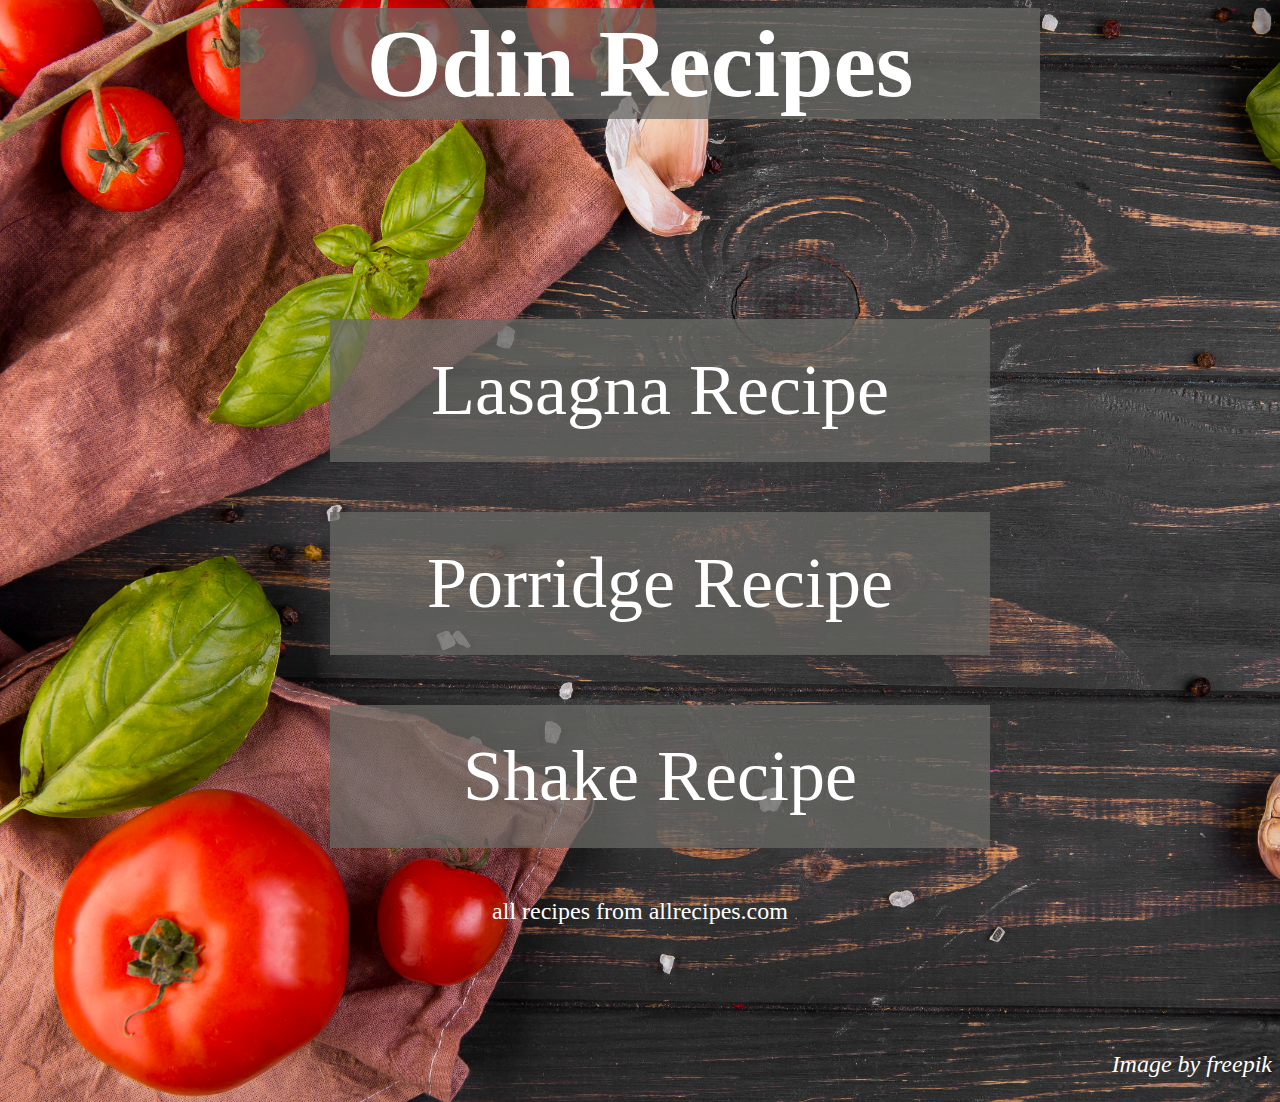
<file: index.html>
<!DOCTYPE html>
<html lang="en">
<head>
    <meta charset="UTF-8">
    <meta name="viewport" content="width=device-width, initial-scale=1.0">
    <title>Recipes</title>
    <link rel="stylesheet" href="styles.css">
</head>

<body>

    <h1>Odin Recipes </h1>
    <ul class="list">
        <li><a href="./recipes/lasagna.html">Lasagna Recipe</a></li>
        <li><a href="./recipes/porridge.html">Porridge Recipe</a></li>
        <li><a href="./recipes/shake.html">Shake Recipe</a></li>   
    </ul>

    <p>all recipes from <a href="https://www.allrecipes.com" target="_blank">allrecipes.com</a></p>

    <p id="footnote"><a href="https://www.freepik.com/free-photo/flat-lay-delicious-ingredients-assortment-with-copy-space_9759270.htm#fromView=search&page=1&position=3&uuid=2715e074-28bf-493b-b331-b035b9a6d33f">Image by freepik</a></p>
    
    
</body>
</html>
</file>
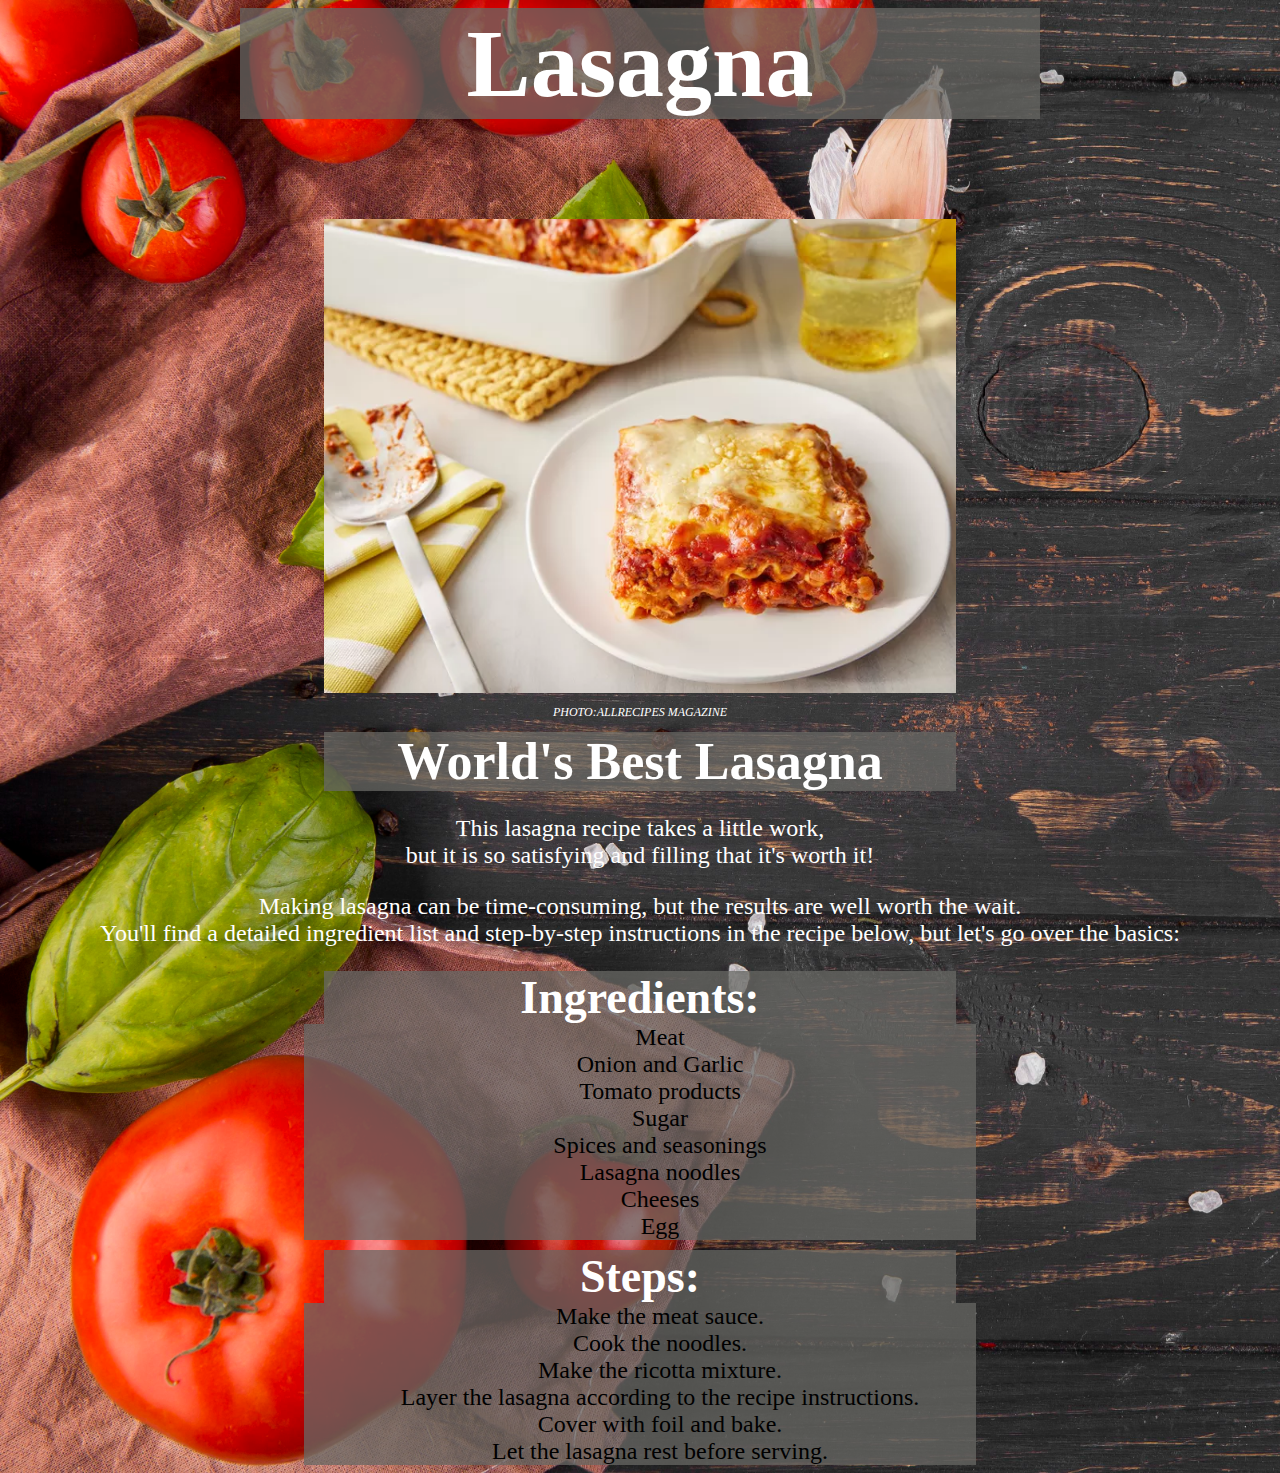
<file: recipes/lasagna.html>
<!DOCTYPE html>
<html lang="en">
    <head>
        <meta charset="UTF-8">
        <meta name="viewport" content="width=device-width, initial-scale=1.0">
        <title>Lasagna</title>
        <link rel="stylesheet" href="../styles.css">
    </head>

    <body>
        <h1>Lasagna</h1>

        <img src="../images/lasagna.jpg" alt="Lasagna in a white plate" width="300" height="200">
        <p class="caption">PHOTO:ALLRECIPES MAGAZINE</p>

        <h3>World's Best Lasagna</h3>

        <p>This lasagna recipe takes a little work,<br/> but it is so satisfying and filling that it's worth it!</p>

        <p>Making lasagna can be time-consuming, but the results are well worth the wait. <br/>You'll find a detailed ingredient list and step-by-step instructions in the recipe below, but let's go over the basics:</p>

        <h4>Ingredients:</h4>

        <ul class="steps">
            <li>Meat</li>
            <li>Onion and Garlic</li>
            <li>Tomato products</li>
            <li>Sugar</li>
            <li>Spices and seasonings</li>
            <li>Lasagna noodles</li>
            <li>Cheeses</li>
            <li>Egg</li>
        </ul>

        <h4>Steps:</h4>

        <ol class="steps">
            <li>Make the meat sauce.</li>
            <li>Cook the noodles.</li>
            <li>Make the ricotta mixture.</li>
            <li>Layer the lasagna according to the recipe instructions.</li>
            <li>Cover with foil and bake.</li>
            <li>Let the lasagna rest before serving.</li>
        </ol>
    </body>
</html>
</file>
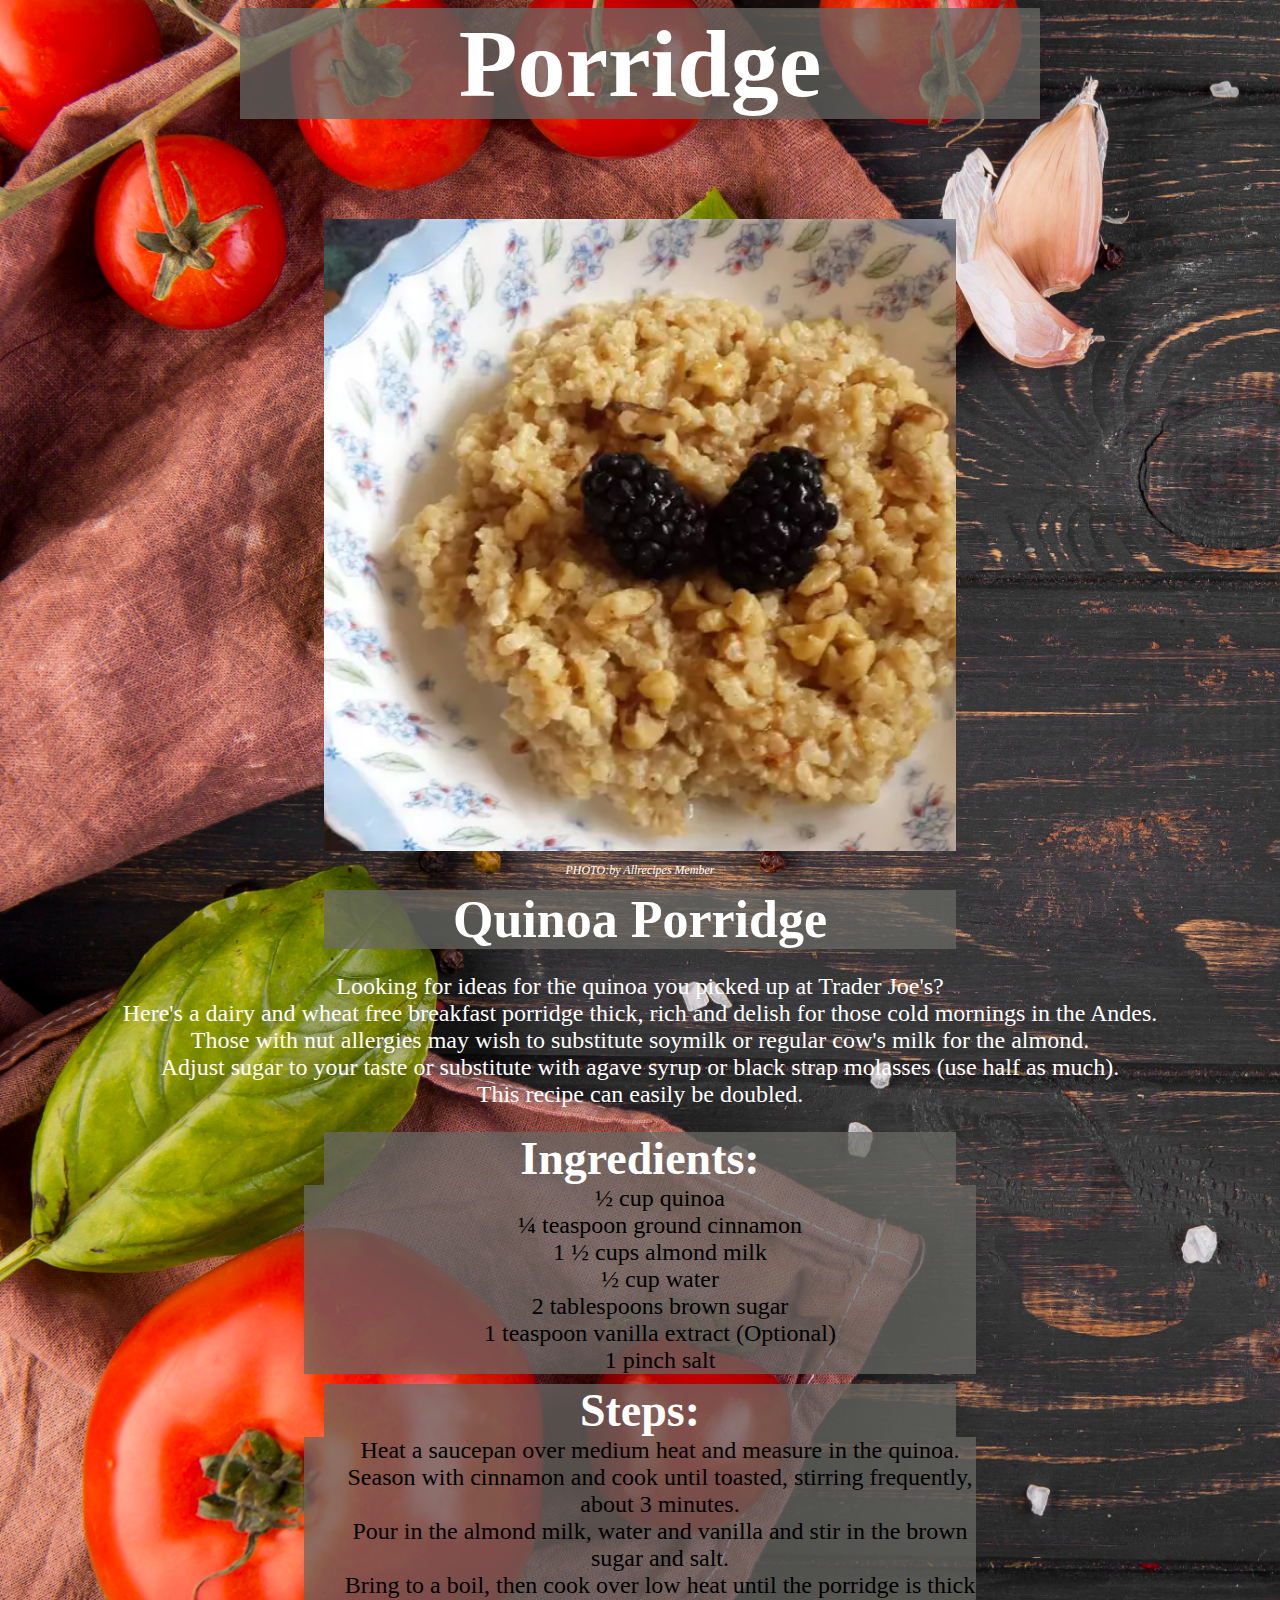
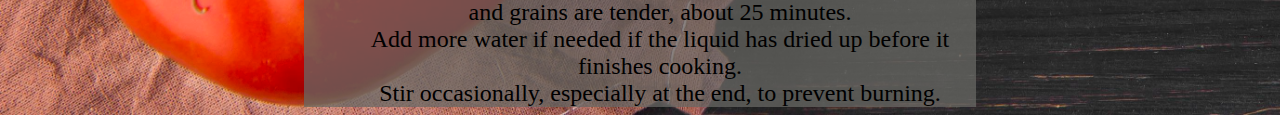
<file: recipes/porridge.html>
<!DOCTYPE html>
<html lang="en">
    <head>
        <meta charset="UTF-8">
        <meta name="viewport" content="width=device-width, initial-scale=1.0">
        <title>Porridge</title>
        <link rel="stylesheet" href="../styles.css">
    </head>

    <body>

        <h1>Porridge</h1>

        <img src="../images/quinoa.jpg" alt="Quinoa Porridge in a bowl" width="200" height="200">
        <p class="caption">PHOTO:by Allrecipes Member</p>

        <h3>Quinoa Porridge</h3>

        <p>Looking for ideas for the quinoa you picked up at Trader Joe's?<br/> 
            Here's a dairy and wheat free breakfast porridge thick, rich and delish for those cold mornings in the Andes.<br/>  
            Those with nut allergies may wish to substitute soymilk or regular cow's milk for the almond.<br/>  
            Adjust sugar to your taste or substitute with agave syrup or black strap molasses (use half as much).<br/>  
            This recipe can easily be doubled.
        </p>

        <h4>Ingredients:</h4>

        <ul class="steps">
            <li>½ cup quinoa</li>
            <li>¼ teaspoon ground cinnamon</li>
            <li>1 ½ cups almond milk</li>
            <li>½ cup water</li>
            <li>2 tablespoons brown sugar</li>
            <li>1 teaspoon vanilla extract (Optional)</li>
            <li>1 pinch salt</li>
        </ul>

        <h4>Steps:</h4>

        <ol class="steps">
            <li>Heat a saucepan over medium heat and measure in the quinoa.</li>
            <li>Season with cinnamon and cook until toasted, stirring frequently, about 3 minutes.</li>
            <li>Pour in the almond milk, water and vanilla and stir in the brown sugar and salt. </li>
            <li>Bring to a boil, then cook over low heat until the porridge is thick and grains are tender, about 25 minutes. </li>
            <li>Add more water if needed if the liquid has dried up before it finishes cooking. </li>
            <li>Stir occasionally, especially at the end, to prevent burning.</li>
        </ol>
    </body>
</html>
</file>
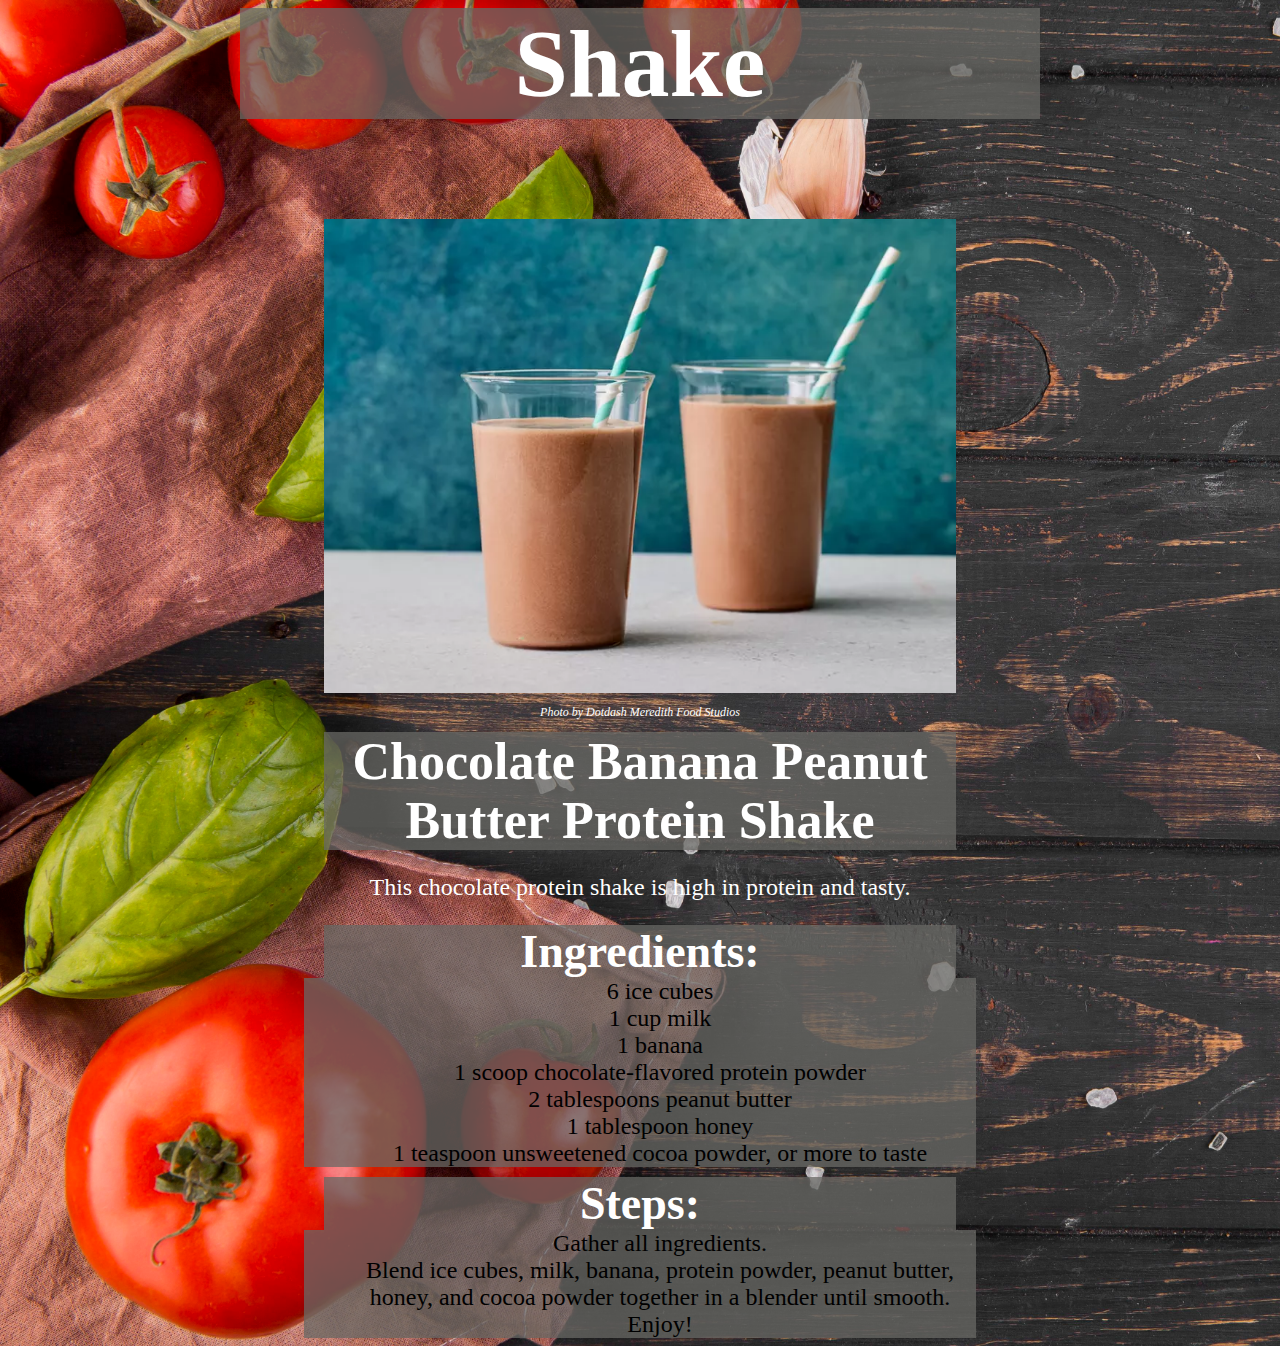
<file: recipes/shake.html>
<!DOCTYPE html>
<html lang="en">
    <head>
        <meta charset="UTF-8">
        <meta name="viewport" content="width=device-width, initial-scale=1.0">
        <title>Shake</title>
        <link rel="stylesheet" href="../styles.css">
    </head>

    <body>
        <h1>Shake</h1>

        <img src="../images/shake.jpg" alt="2 shakes in a glas cups" width="300" height="200">
        <p class="caption">Photo by Dotdash Meredith Food Studios</p>

        <h3>Chocolate Banana Peanut Butter Protein Shake</h3>

        <p>This chocolate protein shake is high in protein and tasty.</p>

        <h4>Ingredients:</h4>

        <ul class="steps">
            <li>6 ice cubes</li>
            <li>1 cup milk</li>
            <li>1 banana</li>
            <li>1 scoop chocolate-flavored protein powder</li>
            <li>2 tablespoons peanut butter</li>
            <li>1 tablespoon honey</li>
            <li>1 teaspoon unsweetened cocoa powder, or more to taste</li>
        </ul>

        <h4>Steps:</h4>

        <ol class="steps">
            <li>Gather all ingredients.</li>
            <li>Blend ice cubes, milk, banana, protein powder, peanut butter,
                honey, and cocoa powder together in a blender until smooth.</li>
            <li>Enjoy!</li>

        </ol>
    </body>
</html>
</file>
<file: styles.css>
* {
    font-family:'Times New Roman', Times, serif;
    /*border: red 5px dotted;*/
}

body{
    background-image: url("./images/flat-lay-delicious-ingredients-assortment-with-copy-space.jpg");
    background-size: cover;
    background-repeat: no-repeat;
}

h1 {
    text-align: center;
    color: white;
    font-size: 96px;
    width:800px;
    margin: auto;
    background-color: hsla(60, 2%, 40%, 0.75);
    margin-bottom: 200px;

}

h3 {
    text-align: center;
    color: white;
    font-size: 52px;
    width:50%;
    margin: auto;
    background-color: hsla(60, 2%, 40%, 0.75);
    margin-top: 10px;

}

h4 {
    text-align: center;
    color: white;
    font-size: 46px;
    width:50%;
    margin: auto;
    background-color: hsla(60, 2%, 40%, 0.75);
    margin-top: 10px;

}

#footnote {
    text-align: right;
    font-style: italic;
    margin-top: 10%;
    bottom: 10px;
    color:white;
    font-size: 24px;
}

.caption {
    font-size: 12px;
    font-style: italic;
}

.list li{
    padding: 30px;
    margin-top:50px;
    margin-bottom:50px;
    margin-left: auto;
    margin-right: auto;
    display:block;
    text-align: center;
    width: 600px;
    height: auto;
    font-size:72px;
    background-color: hsla(60, 2%, 40%, 0.75)
}

.steps{
    background-color: hsla(60, 2%, 40%, 0.75);
    margin:auto;
    text-align: center;
    width:50%
}

.steps li{
    font-size:24px;   
    display: block;
}

a:hover {
    color: white;
}
 
a:link, a:visited, a:hover, a:active{
    text-decoration: none;
    color: white;
  }

p{
    color: white;
    text-align: center;
    font-size: 24px;
  }

img{
    width: 50%;
    height: auto;
    margin: auto;
    display: block;
    margin-top: -100px;
}
</file>
